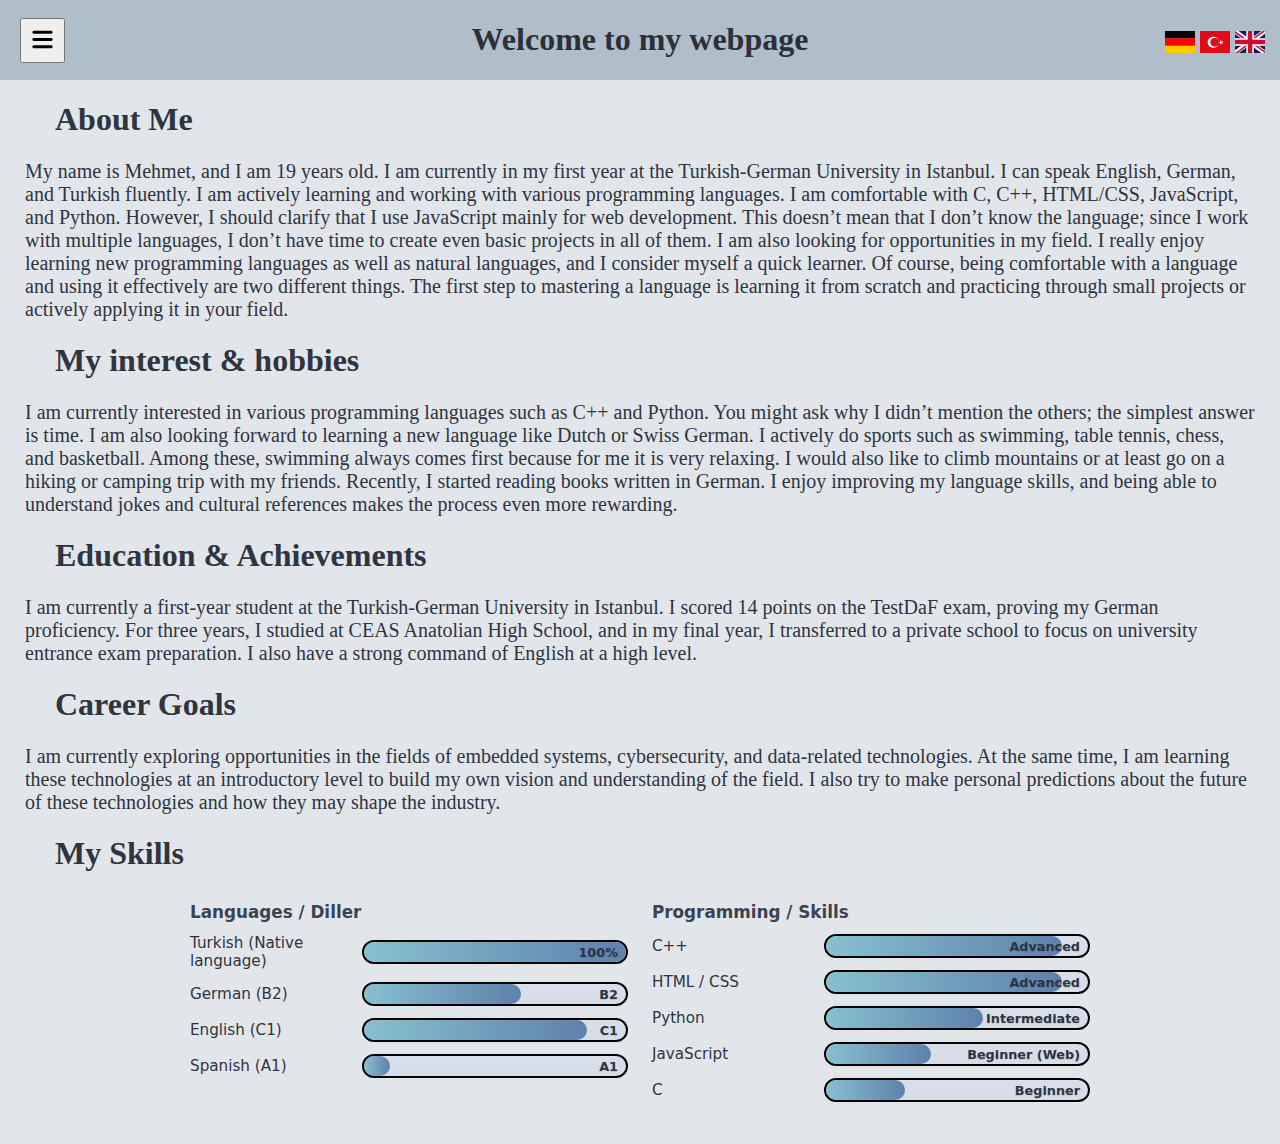
<file: index.html>
<!DOCTYPE html>
<html>
    <head>
        <title>Welcome</title>
        <link rel="icon" type="image/jpg" href="smthn.jpg">
        <link rel="stylesheet" href="styleSheet.css">
    </head>
    <body>
            <button onclick="changeLanguage('en')" class="lang_btn" id="lang_btn_1">
                <img src="fonts/gb.svg" alt="English">
            </button>
            <button onclick="changeLanguage('tr')" class="lang_btn" id="lang_btn_2">
                <img src="fonts/tr.svg" alt="Türkçe">
            </button>
            <button onclick="changeLanguage('de')" class="lang_btn" id="lang_btn_3">
                <img src="fonts/de.svg" alt="Deutsch">
            </button>
            <header id="header_1" class="header_class">
                <h1 id="header_h1"></h1>
            </header>
            <button id="menu_button">
                <img src="fonts/bars-solid-full.svg" alt="menu">
            </button>
        <div id="side_menu">
            <a href="index.html" class="side_menu_a" id="link1">About me</a>
            <a href="Projects.html" class="side_menu_a" id="link2">Projects</a>
            <a href="Cv.html" class="side_menu_a" id="link3">Cv</a>
            <a href="Contact_me.html" class="side_menu_a" id="link4">Contact me</a>
        </div>
        <div id="about_me">
            <h1 id="about_me_h1"></h1>
        <p id="about_me_p"></p>
            <h1 id="my_interest_h1"></h1>
        <p id="my_interest_p"></p>
            <h1 id="education_h1"></h1>
        <p id="education_p"></p>
            <h1 id="career_goals_h1"></h1>
        <p id="career_goals_p"></p>
            <h1 id="skills_h1"></h1>
            
  <section class="skills-chart">

    <div class="chart-group">
      <h3>Languages / Diller</h3>

      <div class="skill-row">
        <div class="skill-label">Turkish (Native language)</div>
        <div class="skill-bar" style="--value:100%;">
          <div class="skill-fill" aria-hidden="true"></div>
          <div class="skill-value">100%</div>
        </div>
      </div>

      <div class="skill-row">
        <div class="skill-label">German (B2)</div>
        <div class="skill-bar" style="--value:60%;">
          <div class="skill-fill" aria-hidden="true"></div>
          <div class="skill-value">B2</div>
        </div>
      </div>

      <div class="skill-row">
        <div class="skill-label">English (C1)</div>
        <div class="skill-bar" style="--value:85%;">
          <div class="skill-fill" aria-hidden="true"></div>
          <div class="skill-value">C1</div>
        </div>
      </div>

      <div class="skill-row">
        <div class="skill-label">Spanish (A1)</div>
        <div class="skill-bar" style="--value:10%;">
          <div class="skill-fill" aria-hidden="true"></div>
          <div class="skill-value">A1</div>
        </div>
      </div>
    </div>

    <div class="chart-group">
      <h3>Programming / Skills</h3>

      <div class="skill-row">
        <div class="skill-label">C++</div>
        <div class="skill-bar" style="--value:90%;">
          <div class="skill-fill" aria-hidden="true"></div>
          <div class="skill-value">Advanced</div>
        </div>
      </div>

      <div class="skill-row">
        <div class="skill-label">HTML / CSS</div>
        <div class="skill-bar" style="--value:90%;">
          <div class="skill-fill" aria-hidden="true"></div>
          <div class="skill-value">Advanced</div>
        </div>
      </div>

      <div class="skill-row">
        <div class="skill-label">Python</div>
        <div class="skill-bar" style="--value:60%;">
          <div class="skill-fill" aria-hidden="true"></div>
          <div class="skill-value">Intermediate</div>
        </div>
      </div>

      <div class="skill-row">
        <div class="skill-label">JavaScript</div>
        <div class="skill-bar" style="--value:40%;">
          <div class="skill-fill" aria-hidden="true"></div>
          <div class="skill-value">Beginner (Web)</div>
        </div>
      </div>

      <div class="skill-row">
        <div class="skill-label">C</div>
        <div class="skill-bar" style="--value:30%;">
          <div class="skill-fill" aria-hidden="true"></div>
          <div class="skill-value">Beginner</div>
        </div>
      </div>

    </div>
  </section>

        </div>
        <script src="script.js"></script>
    </body>
</html>
</file>
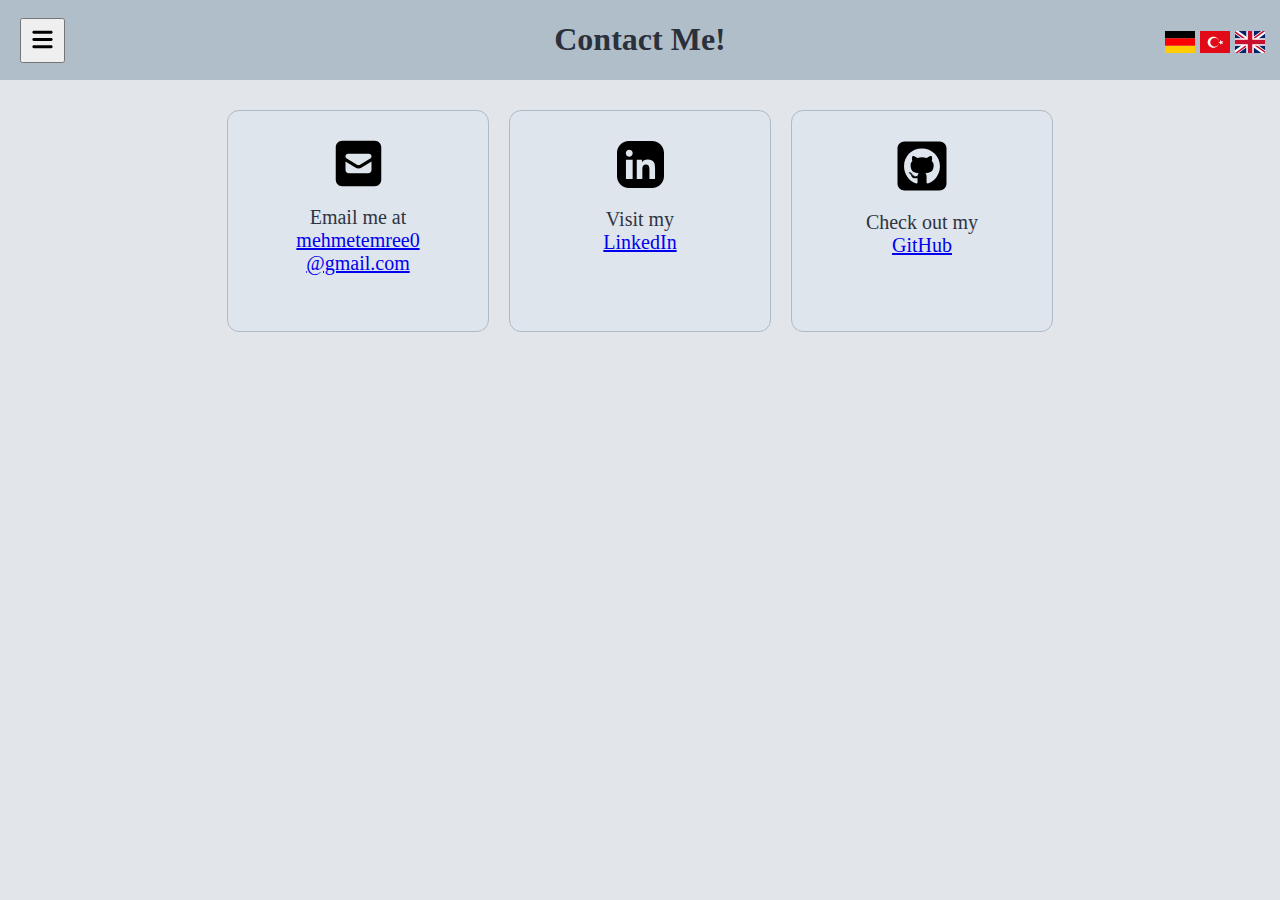
<file: Contact_me.html>
<!DOCTYPE html>
<html>
    <head>
        <title>Contact</title>
        <link rel="icon" type="image/jpg" href="smthn.jpg">
        <link rel="stylesheet" href="styleSheet.css">
    </head>
    <body>
            <button onclick="changeLanguage('en')" class="lang_btn" id="lang_btn_1">
                <img src="fonts/gb.svg" alt="English">
            </button>
            <button onclick="changeLanguage('tr')" class="lang_btn" id="lang_btn_2">
                <img src="fonts/tr.svg" alt="Türkçe">
            </button>
            <button onclick="changeLanguage('de')" class="lang_btn" id="lang_btn_3">
                <img src="fonts/de.svg" alt="Deutsch">
            </button>
            <header class="header_class">
                <h1 id="header_contact_h1"></h1>
            </header>
        <div id="about_me">
            <div id="contact_cards">
                <div class="contact_card">
                    <img src="fonts/square-envelope-solid-full.svg" alt="Email" id="img_1">
                    <p id="email_contact"></p>
                </div>
                <div class="contact_card">
                    <img src="fonts/linkedin-svgrepo-com.svg" alt="LinkedIn" id="img_2">
                    <p id="linkedin_contact"></p>
                </div>
                <div class="contact_card">
                    <img src="fonts/square-github-brands-solid-full.svg" alt="GitHub" id="img_3">
                    <p id="github_contact"></p>
                </div>
            </div>
        </div>
            <button id="menu_button">
                <img src="fonts/bars-solid-full.svg" alt="menu">
            </button>
        <div id="side_menu">
            <a href="index.html" class="side_menu_a" id="link1">About me</a>
            <a href="Projects.html" class="side_menu_a" id="link2">Projects</a>
            <a href="Cv.html" class="side_menu_a" id="link3">Cv</a>
            <a href="Contact_me.html" class="side_menu_a" id="link4">Contact me</a>
        </div>

        <script src="script.js"></script>
    </body>
</html>
</file>
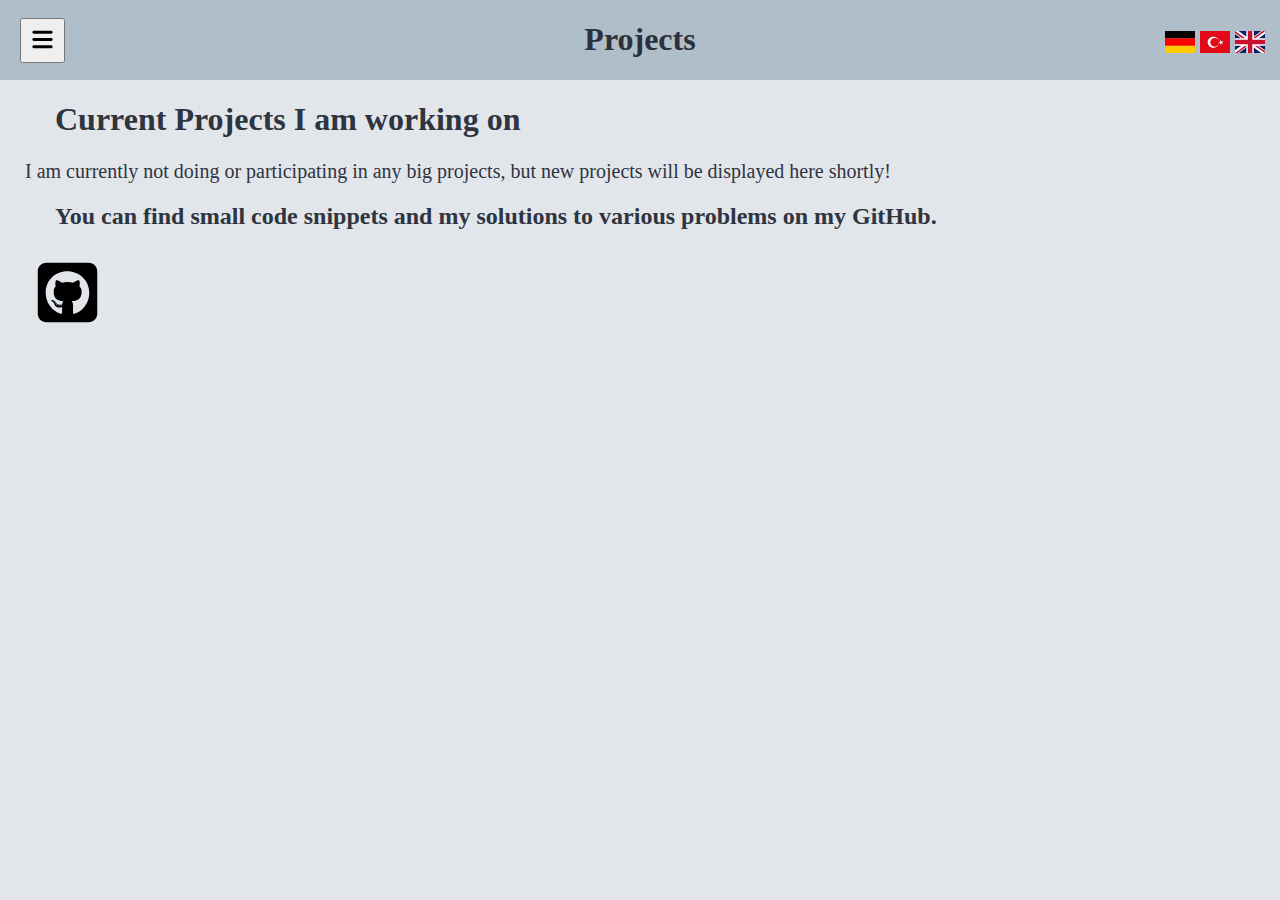
<file: Projects.html>
<!DOCTYPE html>
<html>
    <head>
        <title>My Projects</title>
        <link rel="icon" type="image/jpg" href="smthn.jpg">
        <link rel="stylesheet" href="styleSheet.css">
        <meta name="viewport" content="width=device-width, initial-scale=1.0">
    </head>
    <body>
        <button onclick="changeLanguage('en')" class="lang_btn" id="lang_btn_1">
                <img src="fonts/gb.svg" alt="English">
            </button>
            <button onclick="changeLanguage('tr')" class="lang_btn" id="lang_btn_2">
                <img src="fonts/tr.svg" alt="Türkçe">
            </button>
            <button onclick="changeLanguage('de')" class="lang_btn" id="lang_btn_3">
                <img src="fonts/de.svg" alt="Deutsch">
            </button>
            <header id="header_1" class="header_class">
                <h1 id="header_h1_projects"></h1>
            </header>
        <div id="about_me">
                <h1 id="curr_projects_h1"></h1>
            <p id="curr_projects_p"></p>
            <h2 id="github"></h2>
            <a href="https://github.com/Holuse" target="_blank">
            <img src="fonts/square-github-brands-solid-full.svg" id="github_img" alt="Github link">
            </a>
        </div>
            <button id="menu_button">
                <img src="fonts/bars-solid-full.svg" alt="menu">
            </button>
        <div id="side_menu">
            <a href="index.html" class="side_menu_a" id="link1">About me</a>
            <a href="Projects.html" class="side_menu_a" id="link2">Projects</a>
            <a href="Cv.html" class="side_menu_a" id="link3">Cv</a>
            <a href="Contact_me.html" class="side_menu_a" id="link4">Contact me</a>

        </div>

        <script src="script.js"></script>
    </body>

</html>
</file>
<file: styleSheet.css>
body{
    background-color: #e2e6eb;
    color: #2e3440;
    padding-top: 80px;
    margin: 0;
}
.header_class{
    background-color: #b0beca;
    position: fixed;
    left: 0px;
    top: 0px;
    height: 80px;
    text-align: center;
    width: 100%;
    color:#2b303b;
    
}
#menu_button{
    position: fixed;
    left: 20px;
    top: 18px;
    width: 45px;
    height: 45px;
    cursor: pointer;
    z-index: 2;
}
#side_menu{
    position: fixed;
    left: -250px;
    top: 80px;
    width: 250px;
    height: 100%;
    background-color: #a7b6c2;
    padding-top: 0px;
    transition: left 0.3s ease;
    z-index: 1;
}
#side_menu a:hover {
    background-color: #e5e9f0;
}
#side_menu.active {
    left: 0;
}
.side_menu_a {
    font-size: 1.1em;
    display: block;
    color: #2e3440;
    text-decoration: none;
    padding: 20px;
    border-bottom: 3px solid #758088;
    border-right: 3px solid #758088;
    border-left: 3px solid #758088;
    margin: 0;
    text-align: center;
}
#link1{
    border-top: 3px solid #758088;
}
.lang_btn {
    position: fixed;
    line-height: 0px;
    height: 24px;
    width: 30px;
    top: 30px;
    cursor: pointer;
    z-index: 3;
    background: none;
    border: none;
    padding: 0;
}
#lang_btn_1{
    right: 15px;
}
#lang_btn_2{
    right: 50px;
}
#lang_btn_3{
    right: 85px;
}
#about_me h1{
    margin-left: 55px;
}
#about_me p{
    margin-left: 25px;
    margin-right: 25px;
    text-decoration: none;
    font-size: 20px;
}
#about_me h2{
    margin-left: 55px;
}
#github_img{
    width: 85px;
    margin-left: 25px;
}
#github_img:hover {
    width: 87px;
    cursor: pointer;
}
.skills-chart {
    max-width: 900px;
    margin: 30px auto;
    padding: 0 15px;
    display: grid;
    grid-template-columns: 1fr 1fr;
    gap: 24px;
    font-family: system-ui, Arial, sans-serif;
    color: #2e3440;
}
.skills-chart h3{
    margin: 0 0 12px 0;
    font-size: 1.05rem;
    color: #3b4252;
}
.skill-row{
    display: flex;
    align-items: center;
    gap: 12px;
    margin-bottom: 12px;
}
.skill-label{
    width: 160px;               
    font-size: 0.95rem;
    color: #2e3440;
}
.skill-bar{
    --bar-height: 20px;
    position: relative;
    flex: 1;
    height: var(--bar-height);
    background: #d8dee9;
    border-radius: 999px;
    overflow: hidden;
    box-shadow: inset 0 1px 0 rgba(255,255,255,0.15);
    border: 2px solid #000000;
}
.skill-fill{
    position: absolute;
    left: 0;
    top: 0;
    bottom: 0;
    width: 0%;
    background: linear-gradient(90deg, #88c0d0, #5e81ac);
    transition: width 800ms cubic-bezier(.2,.9,.3,1);
    border-radius: 999px;
}
.skill-value{
    position: absolute;
    right: 8px;
    top: 50%;
    transform: translateY(-50%);
    font-size: 0.8rem;
    color: #2e3440;
    text-shadow: 0 1px 1px rgba(0,0,0,0.1);
    pointer-events: none;
    font-weight: 600;
}
.skill-bar.filled .skill-fill{
    width: var(--value, 50%);
}
#contact_cards {
    display: flex;
    flex-wrap: wrap;
    gap: 20px;
    justify-content: center;
    margin-top: 30px;
    padding: 0 15px;
    max-width: 1200px;
    margin-left: auto;
    margin-right: auto;
}

.contact_card {
    flex: 1 1 220px;
    max-width: 220px;
    display: flex;
    flex-direction: column;
    align-items: center;
    background-color: #dfe5ed;
    border: 1px solid #aebac7;
    padding: 20px;
    border-radius: 12px;
    text-align: center;
    min-height: 180px;
    transition: transform 0.2s ease;
}

.contact_card:hover {
    transform: translateY(-5px);
}
.contact_card #img_1 {
    width: 65px;
    margin-bottom: 10px;
}
.contact_card #img_2 {
    width: 47px;
    margin-top: 10px;
    margin-bottom: 20px;
}
.contact_card #img_3 {
    width: 70px;
    margin-bottom: 10px;
}
.contact_card p {
    font-size: 16px;
    margin: 0;
    overflow-wrap: anywhere;
}
@media (max-width: 600px) {
.skills-chart {
    grid-template-columns: 1fr;
    padding: 0 12px;
}

.skill-label {
    width: 120px;
}
.header_class {
    display: flex;
    align-items: center;
    justify-content: center;
    height: 90px;
    background-color: #d8dee9;
    top: 0;
    left: 0;
    width: 100%;
}
#header_h1{
    margin-left: 60px;
    margin-right: 60px;
    text-align: center;
}
#menu_button {
    top: 29px;
    left: 10px;
    width: 38px;
    height: 38px;
}
.lang_btn {
    right: 15px;
    background: none;
    border: none;
    width: 28px;
    height: 20px;
}
#lang_btn_1 {
    right: 20px;
    top: 5px;
}
#lang_btn_2 {
    right: 20px;
    top: 35px;
}
#lang_btn_3 {
    right: 20px;
    top: 65px;
}
#side_menu {
    margin-top: 10px;
    width: 100%;
    left: -100%;
}
#side_menu.active {
    margin-top: 10px;
    left: 0;
}
.side_menu_a {
    font-size: 0.9rem;
    padding: 15px;
}
body {
    font-size: 0.9em;
    padding: 0;
    margin-top: 120px;
    overflow-x: hidden;
}
section {
    padding: 40px 10px;
}
p, h1, h2 {
    word-wrap: break-word;
}
}
</file>
